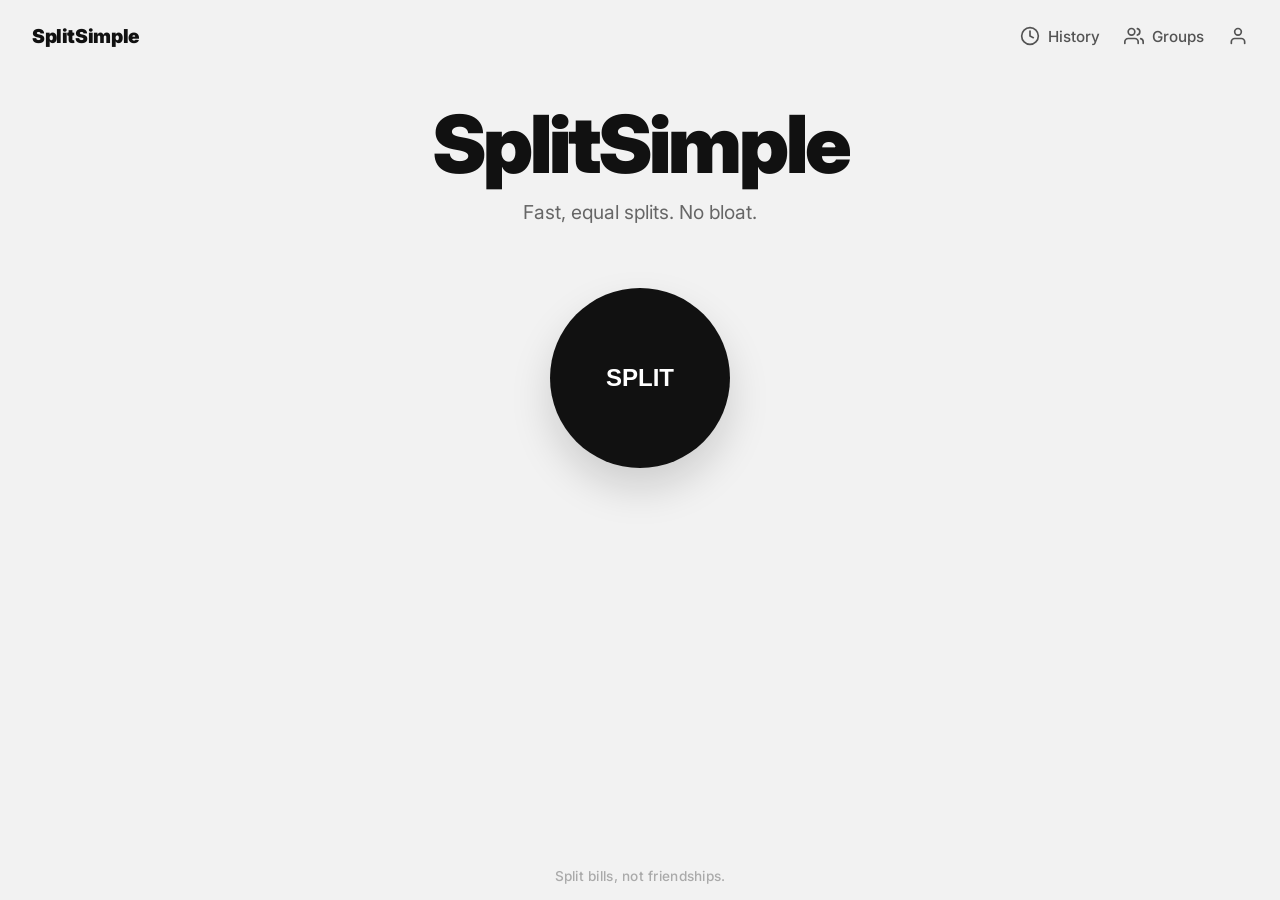
<file: html-main/index.html>
<!DOCTYPE html>
<html lang="en">
<head>
    <meta charset="UTF-8">
    <meta name="viewport" content="width=device-width, initial-scale=1.0">
    <title>SplitSimple</title>
    <link href="https://fonts.googleapis.com/css2?family=Inter:wght@400;600;900&display=swap" rel="stylesheet">
    <link rel="stylesheet" href="style.css">
</head>
<body>

    <header>
        <div class="brand">SplitSimple</div>
        <nav class="nav-items">
            <a href="#" class="nav-link hidden" id="adminLink" style="color: var(--danger);">
                <svg class="icon" viewBox="0 0 24 24" fill="none" stroke="currentColor" stroke-linecap="round" stroke-linejoin="round"><path d="M12 22s8-4 8-10V5l-8-3-8 3v7c0 6 8 10 8 10z"></path></svg>
                <span class="nav-text">Admin</span>
            </a>
            <a href="#" class="nav-link" id="historyLink">
                <svg class="icon" viewBox="0 0 24 24" fill="none" stroke="currentColor" stroke-linecap="round" stroke-linejoin="round"><circle cx="12" cy="12" r="10"></circle><polyline points="12 6 12 12 16 14"></polyline></svg>
                <span class="nav-text">History</span>
            </a>
            <a href="#" class="nav-link" id="groupsLink">
                <svg class="icon" viewBox="0 0 24 24" fill="none" stroke="currentColor" stroke-linecap="round" stroke-linejoin="round"><path d="M17 21v-2a4 4 0 0 0-4-4H5a4 4 0 0 0-4 4v2"></path><circle cx="9" cy="7" r="4"></circle><path d="M23 21v-2a4 4 0 0 0-3-3.87"></path><path d="M16 3.13a4 4 0 0 1 0 7.75"></path></svg>
                <span class="nav-text">Groups</span>
            </a>
            <a href="#" class="nav-link" id="accountLink">
                <svg class="icon" id="userIcon" viewBox="0 0 24 24" fill="none" stroke="currentColor" stroke-linecap="round" stroke-linejoin="round"><path d="M20 21v-2a4 4 0 0 0-4-4H8a4 4 0 0 0-4 4v2"></path><circle cx="12" cy="7" r="4"></circle></svg>
            </a>
        </nav>
    </header>

    <main>
        <div class="view-section" id="hero">
            <h1>SplitSimple</h1>
            <p class="subtitle">Fast, equal splits. No bloat.</p>
            <div class="split-btn-container">
                <button class="big-btn" id="startBtn">SPLIT</button>
            </div>
        </div>

        <div class="view-section hidden" id="auth">
            <div class="auth-tabs">
                <button class="auth-tab active" id="tabLogin">Login</button>
                <button class="auth-tab" id="tabRegister">Sign Up</button>
            </div>
            
            <div class="auth-form">
                <input type="text" id="authUsername" placeholder="Username" autocomplete="off">
                <input type="password" id="authPassword" placeholder="Password">
                <div class="auth-error" id="authError"></div>
                <button class="big-continue" id="authActionBtn">Login</button>
                <button class="secondary-btn" id="cancelAuthBtn">Cancel</button>
                <button class="secondary-btn danger hidden" id="logoutBtn">Log Out</button>
            </div>
        </div>

        <div class="view-section hidden" id="setup">
            <div class="setup-inputs">
                <input type="number" id="setupAmount" placeholder="$ 0.00" inputmode="decimal" step="0.01">
                <input type="number" id="setupCount" placeholder="2 People" inputmode="numeric" min="1">
            </div>
            
            <div class="group-loader">
                <button class="secondary-btn" id="loadGroupBtn">📂 Load Saved Group</button>
                <div id="groupSelectContainer" class="hidden">
                    <p class="select-label">Pick a group:</p>
                    <div id="setupGroupList" class="mini-group-list"></div>
                    <button class="text-btn" id="cancelGroupLoad">Cancel</button>
                </div>
                <div id="activeGroupDisplay" class="hidden">
                    <span class="active-group-badge">
                        Group: <strong id="activeGroupName">Lunch Crew</strong>
                        <span id="clearActiveGroup" class="clear-badge">×</span>
                    </span>
                </div>
            </div>
            
            <button class="big-continue" id="continueBtn">Continue &rarr;</button>
            <button class="secondary-btn" id="cancelSetupBtn" style="margin-top: 1.5rem; opacity: 0.5;">Cancel</button>
        </div>

        <div class="view-section hidden" id="app">
            <div class="top-inputs">
                <input type="number" id="totalAmount" placeholder="$ Total" inputmode="decimal">
            </div>
            
            <div class="ledger-container">
                <ul class="ledger-list" id="ledgerList"></ul>
                <button id="addPersonBtn" class="add-btn">+ Add Person</button>
            </div>

            <div class="controls">
                <button class="primary-btn" id="saveBtn">Save to History</button>
                <button class="secondary-btn" id="resetBtn">Cancel / New Split</button>
            </div>
        </div>

        <div class="view-section hidden" id="history">
            <h2 id="historyTitle">History</h2>
            <div class="history-container">
                <ul class="history-list" id="historyList"></ul>
                <div class="empty-state" id="emptyHistoryMsg">No splits saved yet.</div>
            </div>
            <div class="controls">
                <button class="secondary-btn" id="backFromHistoryBtn">Back to Home</button>
                <button class="secondary-btn danger" id="clearHistoryBtn">Clear History</button>
            </div>
        </div>

        <div class="view-section hidden" id="groups">
            <div id="groupsListView" style="width: 100%; display: flex; flex-direction: column; align-items: center;">
                <h2>Your Groups</h2>
                <div class="history-container" style="height: 50vh; width: 100%; margin-bottom: 2rem;">
                    <ul class="history-list" id="groupsList"></ul>
                    <div class="empty-state" id="emptyGroupsMsg">No groups created yet.</div>
                </div>
                <div class="controls">
                    <button class="primary-btn" id="goToCreateGroupBtn">+ Create New Group</button>
                    <button class="secondary-btn" id="backFromGroupsBtn">Back to Home</button>
                </div>
            </div>

            <div id="groupsCreateView" class="hidden" style="width: 100%; display: flex; flex-direction: column; align-items: center;">
                <h2>New Group</h2>
                <div class="group-form-container">
                    <input type="text" id="newGroupName" class="group-name-input" placeholder="Group Name (e.g. Lunch)">
                    <p style="font-size: 0.9rem; color: #888; margin-top: 1rem; text-align: left; font-weight: 600;">Members:</p>
                    <div id="newGroupMembersList" class="members-input-list"></div>
                    <button class="secondary-btn" id="addNewMemberInputBtn" style="align-self: flex-start; margin-top: 0.5rem; font-size: 0.8rem;">+ Add Another Member</button>
                    <div class="create-actions" style="margin-top: 2rem;">
                        <button class="primary-btn" id="saveNewGroupBtn" style="width: 100%;">Save Group</button>
                        <button class="secondary-btn" id="cancelCreateGroupBtn" style="width: 100%;">Cancel</button>
                    </div>
                </div>
            </div>
        </div>

        <div class="view-section hidden" id="admin">
            <h2>Admin Dashboard</h2>
            
            <div id="adminStatsGrid" class="admin-stats-grid">
                </div>

            <div style="width: 100%; display: flex; flex-direction: column; align-items: center;">
                <h3 style="align-self: flex-start; margin-bottom: 1rem; font-size: 1.2rem;">User Management</h3>
                <div id="adminUserList" class="admin-user-list">
                    </div>
            </div>
            
            <div class="controls" style="margin-top: 1rem; border-top: 1px solid #ddd; padding-top: 2rem; width: 100%;">
                <button class="secondary-btn" id="backFromAdminBtn">Back to Home</button>
                <button class="secondary-btn danger" id="globalResetBtn">⚠ Factory Reset App Data</button>
            </div>
        </div>

    </main>

    <footer class="app-footer">
        Split bills, not friendships.
    </footer>

    <script src="script.js"></script>
</body>
</html>
</file>
<file: html-main/style.css>
:root {
  --bg-color: #F2F2F2;
  --text-color: #111111;
  --accent-color: #111111;
  --white: #ffffff;
  --input-border: #ccc;
  --danger: #ff4444;
  --success: #00b862;
}

* {
  box-sizing: border-box;
  margin: 0;
  padding: 0;
  outline: none;
}

/* --- CRITICAL FIX: Generic Hidden Class --- */
.hidden {
  display: none !important;
}

body {
  background-color: var(--bg-color);
  color: var(--text-color);
  font-family: 'Inter', sans-serif;
  height: 100vh;
  display: flex;
  flex-direction: column;
  overflow: hidden;
}

/* --- Header --- */
header {
  display: flex;
  justify-content: space-between;
  align-items: center;
  padding: 1.5rem 2rem;
  flex-shrink: 0;
  z-index: 20;
}

.brand {
  font-weight: 900;
  font-size: 1.2rem;
  letter-spacing: -0.02em;
  cursor: pointer;
  transition: opacity 0.2s;
}

.brand:hover {
  opacity: 0.7;
}

.nav-items {
  display: flex;
  gap: 1.5rem;
  align-items: center;
}

.nav-link {
  display: flex;
  align-items: center;
  gap: 0.5rem;
  text-decoration: none;
  color: var(--text-color);
  font-weight: 500;
  font-size: 0.95rem;
  cursor: pointer;
  opacity: 0.7;
  transition: opacity 0.2s;
}

.nav-link:hover {
  opacity: 1;
}

.icon {
  width: 20px;
  height: 20px;
  stroke-width: 2;
}

.icon-filled {
  fill: var(--text-color);
}

/* --- Main Layout --- */
main {
  flex: 1;
  position: relative;
  width: 100%;
  max-width: 800px;
  margin: 0 auto;
}

/* --- View Sections --- */
.view-section {
  width: 100%;
  height: 100%;
  padding: 2rem 2rem 4rem 2rem;
  position: absolute;
  top: 0;
  left: 0;
  display: flex;
  flex-direction: column;
  align-items: center;
  justify-content: flex-start;
  overflow-y: auto;
  -webkit-overflow-scrolling: touch;
  transition: all 0.4s cubic-bezier(0.16, 1, 0.3, 1);
}

.view-section::-webkit-scrollbar {
  width: 0px;
  background: transparent;
}

.view-section.hidden {
  opacity: 0;
  transform: translateY(20px) scale(0.98);
  pointer-events: none;
  z-index: -1;
}

.view-section:not(.hidden) {
  opacity: 1;
  transform: translateY(0) scale(1);
  pointer-events: all;
  z-index: 10;
}

/* --- Hero --- */
h1 {
  font-size: 5rem;
  font-weight: 900;
  letter-spacing: -0.04em;
  line-height: 1;
  margin-bottom: 1rem;
}

.subtitle {
  font-size: 1.2rem;
  color: #666;
  font-weight: 400;
  margin-bottom: 4rem;
}

.big-btn {
  width: 180px;
  height: 180px;
  border-radius: 50%;
  background-color: var(--accent-color);
  color: var(--white);
  border: none;
  font-size: 1.5rem;
  font-weight: 700;
  cursor: pointer;
  box-shadow: 0 20px 40px rgba(0, 0, 0, 0.15);
  transition: transform 0.2s, box-shadow 0.2s;
  flex-shrink: 0;
}

.big-btn:hover {
  transform: scale(1.05);
  box-shadow: 0 25px 50px rgba(0, 0, 0, 0.2);
}

.big-btn:active {
  transform: scale(0.95);
}

/* --- Setup View --- */
.setup-inputs {
  display: flex;
  flex-direction: column;
  gap: 2rem;
  margin-bottom: 2rem;
  width: 100%;
  align-items: center;
}

.setup-inputs input {
  width: 100%;
  max-width: 400px;
  background: transparent;
  border: none;
  border-bottom: 3px solid #ddd;
  font-family: 'Inter', sans-serif;
  font-size: 3rem;
  font-weight: 900;
  color: var(--text-color);
  padding: 0.5rem 0;
  text-align: center;
  transition: border-color 0.3s;
}

.setup-inputs input:focus {
  border-bottom-color: var(--accent-color);
}

.setup-inputs input::placeholder {
  color: #d0d0d0;
  font-weight: 900;
}

.group-loader {
  width: 100%;
  max-width: 400px;
  margin-bottom: 2rem;
  display: flex;
  flex-direction: column;
  align-items: center;
  min-height: 40px;
}

.mini-group-list {
  width: 100%;
  background: #fff;
  border-radius: 8px;
  box-shadow: 0 5px 15px rgba(0, 0, 0, 0.1);
  margin-top: 10px;
  max-height: 150px;
  overflow-y: auto;
  text-align: left;
}

.mini-group-item {
  padding: 0.8rem 1rem;
  border-bottom: 1px solid #eee;
  cursor: pointer;
  font-size: 0.9rem;
  font-weight: 600;
  transition: background 0.2s;
}

.mini-group-item:hover {
  background: #f9f9f9;
}

.select-label {
  font-size: 0.8rem;
  color: #888;
  margin-top: 0.5rem;
}

.text-btn {
  background: none;
  border: none;
  font-size: 0.8rem;
  text-decoration: underline;
  cursor: pointer;
  color: #666;
  margin-top: 5px;
}

.active-group-badge {
  background: var(--accent-color);
  color: white;
  padding: 0.5rem 1rem;
  border-radius: 50px;
  display: inline-flex;
  align-items: center;
  gap: 10px;
  font-size: 0.9rem;
}

.clear-badge {
  cursor: pointer;
  font-weight: 900;
  opacity: 0.7;
}

.big-continue {
  width: 100%;
  max-width: 250px;
  font-size: 1.1rem;
  padding: 1.2rem 2rem;
  border-radius: 50px;
  background-color: var(--accent-color);
  color: var(--white);
  border: none;
  font-weight: 700;
  letter-spacing: 0.05em;
  cursor: pointer;
  box-shadow: 0 10px 20px rgba(0, 0, 0, 0.1);
  transition: transform 0.2s, box-shadow 0.2s;
}

.big-continue:hover {
  transform: translateY(-2px);
  box-shadow: 0 15px 30px rgba(0, 0, 0, 0.15);
}

.big-continue:active {
  transform: translateY(0);
}

/* --- Auth View --- */
.auth-tabs {
  display: flex;
  gap: 1rem;
  margin-bottom: 2rem;
}

.auth-tab {
  background: none;
  border: none;
  font-size: 1.2rem;
  font-weight: 600;
  color: #999;
  cursor: pointer;
  padding-bottom: 0.2rem;
  border-bottom: 2px solid transparent;
  transition: all 0.2s;
}

.auth-tab.active {
  color: var(--text-color);
  border-bottom-color: var(--accent-color);
}

.auth-form {
  display: flex;
  flex-direction: column;
  gap: 1.5rem;
  width: 100%;
  align-items: center;
}

.auth-form input {
  font-size: 1.5rem;
  width: 100%;
  max-width: 300px;
  padding: 0.5rem;
  background: transparent;
  border: none;
  border-bottom: 2px solid #ccc;
  font-family: 'Inter', sans-serif;
  font-weight: 700;
  text-align: center;
}

.auth-form input:focus {
  border-bottom-color: var(--accent-color);
}

.auth-error {
  color: var(--danger);
  font-size: 0.9rem;
  margin-top: 1rem;
  height: 1.2em;
}

/* --- Groups Create View --- */
.group-form-container {
  background: white;
  padding: 2rem;
  border-radius: 16px;
  box-shadow: 0 10px 30px rgba(0, 0, 0, 0.05);
  width: 100%;
  max-width: 400px;
  display: flex;
  flex-direction: column;
  gap: 1.5rem;
}

.group-name-input {
  font-size: 1.5rem;
  font-weight: 800;
  border: none;
  border-bottom: 2px solid #eee;
  padding: 0.5rem 0;
  width: 100%;
  text-align: left;
  outline: none;
  transition: border 0.2s;
}

.group-name-input:focus {
  border-bottom-color: var(--accent-color);
}

.members-input-list {
  display: flex;
  flex-direction: column;
  gap: 0.8rem;
  max-height: 250px;
  overflow-y: auto;
  padding-right: 5px;
}

.member-create-input {
  font-size: 1rem;
  padding: 0.6rem;
  border: 1px solid #eee;
  border-radius: 6px;
  background: #f9f9f9;
  outline: none;
}

.member-create-input:focus {
  background: white;
  border-color: #ccc;
}

.create-actions {
  display: flex;
  flex-direction: column;
  gap: 0.8rem;
  margin-top: 1rem;
}

/* --- App/Calculator --- */
.top-inputs {
  margin-bottom: 2rem;
  width: 100%;
  display: flex;
  justify-content: center;
}

#totalAmount {
  background: transparent;
  border: none;
  border-bottom: 2px solid var(--input-border);
  font-size: 2.5rem;
  font-weight: 900;
  padding: 0.5rem;
  text-align: center;
  width: 100%;
  max-width: 300px;
  font-family: 'Inter', sans-serif;
  color: var(--text-color);
  transition: border-color 0.2s;
}

#totalAmount:focus {
  border-bottom-color: var(--accent-color);
}

.ledger-container {
  width: 100%;
  background: #fff;
  padding: 1.5rem;
  border-radius: 12px;
  box-shadow: 0 10px 30px rgba(0, 0, 0, 0.05);
  max-height: 50vh;
  display: flex;
  flex-direction: column;
}

.ledger-list {
  list-style: none;
  overflow-y: auto;
  margin-bottom: 1rem;
  padding-right: 5px;
}

.ledger-list::-webkit-scrollbar {
  width: 4px;
}

.ledger-list::-webkit-scrollbar-thumb {
  background-color: #ccc;
  border-radius: 4px;
}

.ledger-item {
  display: flex;
  justify-content: space-between;
  align-items: center;
  padding: 0.8rem 0;
  border-bottom: 1px solid #f0f0f0;
  animation: slideIn 0.3s ease-out forwards;
}

@keyframes slideIn {
  from {
    opacity: 0;
    transform: translateY(10px);
  }

  to {
    opacity: 1;
    transform: translateY(0);
  }
}

.name-input {
  border: none;
  background: transparent;
  font-size: 1rem;
  font-weight: 600;
  font-family: 'Inter', sans-serif;
  color: var(--text-color);
  width: 120px;
  border-bottom: 1px solid transparent;
  padding: 2px 0;
}

.name-input:focus {
  border-bottom: 1px solid var(--accent-color);
}

.row-right {
  display: flex;
  align-items: center;
  gap: 12px;
}

.split-val {
  font-size: 0.95rem;
  color: #666;
  font-weight: 500;
  min-width: 60px;
  text-align: right;
}

.status-btn {
  padding: 0.4rem 1rem;
  border-radius: 50px;
  font-size: 0.7rem;
  font-weight: 700;
  cursor: pointer;
  border: 2px solid var(--accent-color);
  background: transparent;
  color: var(--accent-color);
  transition: all 0.2s;
  text-transform: uppercase;
  width: 80px;
  text-align: center;
}

.status-btn.paid {
  background: var(--accent-color);
  color: var(--white);
}

.remove-btn {
  background: none;
  border: none;
  color: var(--danger);
  font-size: 1.2rem;
  cursor: pointer;
  opacity: 0.5;
}

.remove-btn:hover {
  opacity: 1;
}

.add-btn {
  width: 100%;
  padding: 0.8rem;
  background: #f9f9f9;
  border: 2px dashed #ddd;
  border-radius: 8px;
  font-weight: 600;
  color: #888;
  cursor: pointer;
  transition: all 0.2s;
}

.add-btn:hover {
  border-color: #999;
  color: #333;
  background: #f0f0f0;
}

/* Controls & History */
.controls {
  margin-top: 2rem;
  display: flex;
  gap: 1rem;
  align-items: center;
  justify-content: center;
}

.primary-btn {
  background: var(--accent-color);
  color: white;
  border: none;
  padding: 0.8rem 1.5rem;
  border-radius: 6px;
  font-weight: 700;
  cursor: pointer;
}

.secondary-btn {
  background: none;
  border: none;
  color: #666;
  cursor: pointer;
  font-weight: 600;
  text-decoration: underline;
}

.secondary-btn.danger {
  color: var(--danger);
  text-decoration: none;
  font-size: 0.9rem;
}

.history-container {
  width: 100%;
  background: #fff;
  padding: 1.5rem;
  border-radius: 12px;
  box-shadow: 0 10px 30px rgba(0, 0, 0, 0.05);
  height: 50vh;
  overflow-y: auto;
  text-align: left;
}

h2 {
  margin-bottom: 1.5rem;
  font-size: 2rem;
  font-weight: 900;
}

.history-list {
  list-style: none;
}

.history-card {
  border-bottom: 1px solid #eee;
  padding: 1rem;
  margin: 0 -1rem;
  cursor: pointer;
  transition: background-color 0.2s;
}

.history-card:hover {
  background-color: #f7f7f7;
}

.history-card:last-child {
  border-bottom: none;
}

.h-header {
  display: flex;
  justify-content: space-between;
  margin-bottom: 0.5rem;
  width: 100%;
  align-items: center;
}

.h-date {
  font-size: 0.85rem;
  color: #888;
}

.h-total {
  font-weight: 900;
  font-size: 1.1rem;
  display: flex;
  align-items: center;
  gap: 5px;
}

.h-people {
  font-size: 0.9rem;
  color: #444;
}

.empty-state {
  color: #999;
  text-align: center;
  padding-top: 2rem;
}

.text-success {
  color: var(--success);
}

.text-danger {
  color: var(--danger);
}

.icon-check {
  width: 18px;
  height: 18px;
  stroke-width: 3px;
}

/* Delete Group Btn */
.delete-group-btn {
  background: transparent;
  border: none;
  color: #ff4444;
  font-size: 1.5rem;
  line-height: 1;
  margin-left: 10px;
  cursor: pointer;
  opacity: 0.6;
  transition: all 0.2s;
}

.delete-group-btn:hover {
  opacity: 1;
  transform: scale(1.2);
}

/* --- ADMIN DASHBOARD (NEW) --- */
.admin-stats-grid {
  display: grid;
  grid-template-columns: repeat(auto-fit, minmax(130px, 1fr));
  gap: 1rem;
  width: 100%;
  margin-bottom: 2rem;
}

.stat-card {
  background: #fff;
  padding: 1.5rem 1rem;
  border-radius: 12px;
  box-shadow: 0 5px 15px rgba(0, 0, 0, 0.05);
  display: flex;
  flex-direction: column;
  align-items: center;
  justify-content: center;
}

.stat-value {
  font-size: 2rem;
  font-weight: 900;
  color: var(--accent-color);
}

.stat-label {
  font-size: 0.75rem;
  color: #888;
  font-weight: 700;
  text-transform: uppercase;
  margin-top: 5px;
  text-align: center;
}

.admin-user-list {
  width: 100%;
  display: flex;
  flex-direction: column;
  gap: 1rem;
  margin-bottom: 2rem;
}

.admin-user-card {
  background: #fff;
  padding: 1.2rem;
  border-radius: 12px;
  box-shadow: 0 5px 15px rgba(0, 0, 0, 0.05);
  display: flex;
  flex-direction: column;
  gap: 10px;
  text-align: left;
  border: 1px solid #eee;
}

.admin-user-header {
  display: flex;
  justify-content: space-between;
  align-items: center;
  font-weight: 900;
  font-size: 1.1rem;
}

.admin-user-actions {
  display: flex;
  gap: 10px;
  flex-wrap: wrap;
  margin-top: 0.5rem;
}

.admin-btn {
  font-size: 0.75rem;
  padding: 0.5rem 1rem;
  border-radius: 6px;
  border: 1px solid #ddd;
  background: #f9f9f9;
  cursor: pointer;
  font-weight: 600;
  transition: all 0.2s;
}

.admin-btn:hover {
  background: #eee;
}

.admin-btn.danger {
  color: var(--danger);
  border-color: #ffcccc;
  background: #fff0f0;
}

.admin-btn.danger:hover {
  background: #ffe0e0;
}

.app-footer {
  padding: 1rem;
  text-align: center;
  color: #aaa;
  font-size: 0.85rem;
  font-weight: 500;
  letter-spacing: 0.02em;
  flex-shrink: 0;
  cursor: default;
  user-select: none;
}

.transition-overlay {
  position: fixed;
  border-radius: 50%;
  background-color: var(--accent-color);
  z-index: 9999;
  pointer-events: none;
  transition: transform 0.6s cubic-bezier(0.7, 0, 0.3, 1), opacity 0.4s ease-out;
}

@media (max-width: 600px) {
  h1 {
    font-size: 3.5rem;
  }

  header {
    padding: 1.5rem;
  }

  .nav-text {
    display: none;
  }

  .controls {
    flex-direction: column-reverse;
  }

  .setup-inputs input {
    font-size: 2.5rem;
  }

  .admin-user-header {
    flex-direction: column;
    align-items: flex-start;
    gap: 5px;
  }
}
</file>
